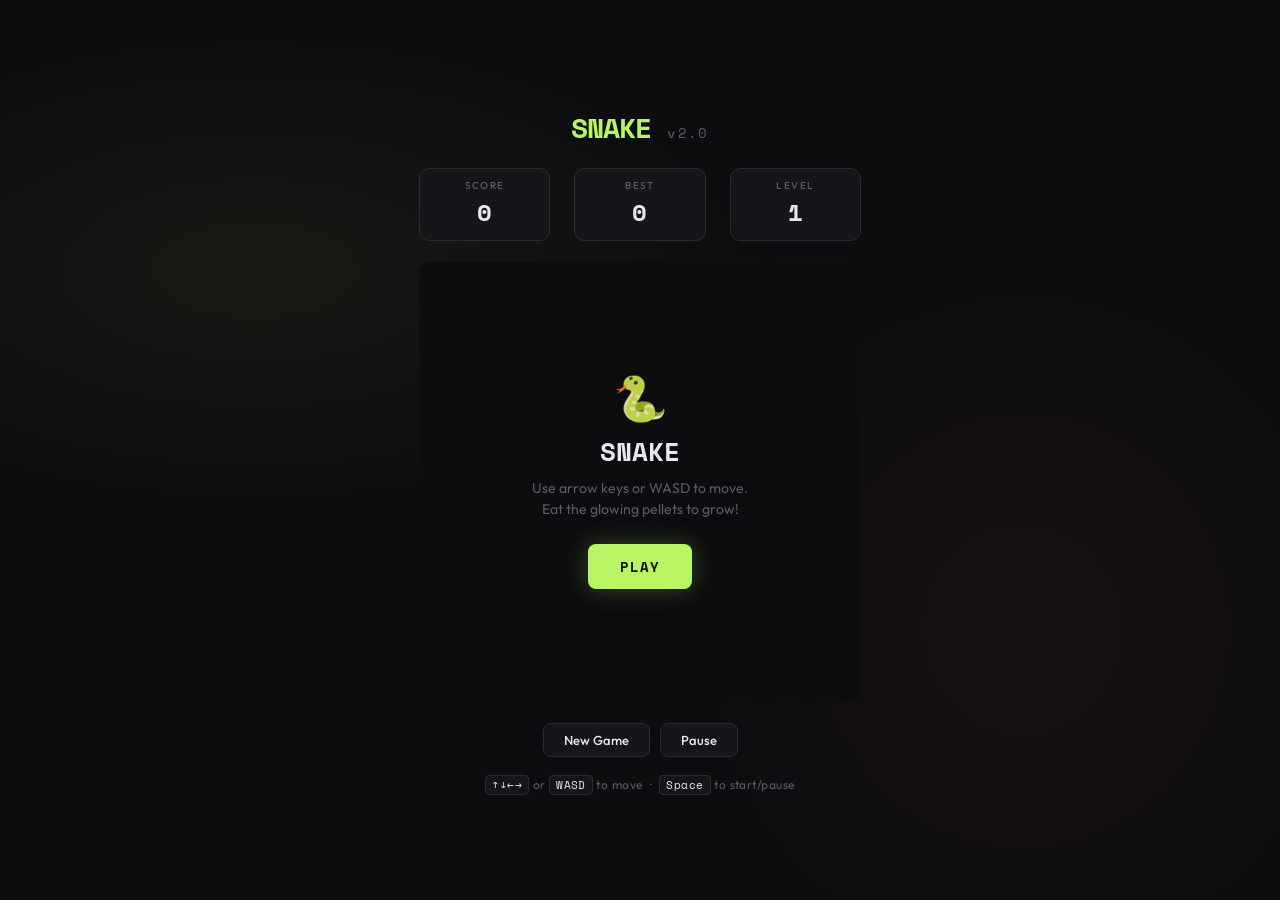
<file: aigame.html>
<!DOCTYPE html>
<html lang="en">

<head>
    <meta charset="UTF-8">
    <meta name="viewport" content="width=device-width, initial-scale=1.0">
    <title>Snake</title>
    <link
        href="https://fonts.googleapis.com/css2?family=Space+Mono:wght@400;700&family=Outfit:wght@300;500;700&display=swap"
        rel="stylesheet">
    <style>
        :root {
            --bg: #0d0d0f;
            --surface: #16161a;
            --border: #2a2a30;
            --accent: #b8f564;
            --accent2: #f5c842;
            --accent3: #f56464;
            --snake-head: #b8f564;
            --snake-body: #7ec83a;
            --text: #e8e8ec;
            --muted: #5a5a6a;
            --cell: 22px;
            --cols: 20;
            --rows: 20;
        }

        * {
            margin: 0;
            padding: 0;
            box-sizing: border-box;
        }

        body {
            background: var(--bg);
            color: var(--text);
            font-family: 'Outfit', sans-serif;
            display: flex;
            flex-direction: column;
            align-items: center;
            justify-content: center;
            min-height: 100vh;
            overflow: hidden;
        }

        body::before {
            content: '';
            position: fixed;
            inset: 0;
            background:
                radial-gradient(ellipse 60% 40% at 20% 30%, rgba(184, 245, 100, 0.06) 0%, transparent 70%),
                radial-gradient(ellipse 40% 60% at 80% 70%, rgba(245, 100, 100, 0.05) 0%, transparent 70%);
            pointer-events: none;
        }

        #app {
            display: flex;
            flex-direction: column;
            align-items: center;
            gap: 20px;
            position: relative;
            z-index: 1;
        }

        /* Header */
        #header {
            display: flex;
            align-items: baseline;
            gap: 12px;
        }

        #title {
            font-family: 'Space Mono', monospace;
            font-size: 28px;
            font-weight: 700;
            color: var(--accent);
            letter-spacing: -1px;
        }

        #title span {
            color: var(--muted);
            font-size: 14px;
            font-weight: 400;
            letter-spacing: 0.1em;
        }

        /* HUD */
        #hud {
            display: flex;
            gap: 24px;
            width: 100%;
        }

        .stat {
            background: var(--surface);
            border: 1px solid var(--border);
            border-radius: 10px;
            padding: 10px 18px;
            flex: 1;
            text-align: center;
        }

        .stat-label {
            font-size: 10px;
            font-weight: 500;
            letter-spacing: 0.14em;
            color: var(--muted);
            text-transform: uppercase;
            margin-bottom: 2px;
        }

        .stat-value {
            font-family: 'Space Mono', monospace;
            font-size: 24px;
            font-weight: 700;
            color: var(--text);
            transition: color 0.2s;
        }

        .stat-value.pop {
            color: var(--accent);
            animation: popAnim 0.3s ease;
        }

        @keyframes popAnim {
            0% {
                transform: scale(1);
            }

            50% {
                transform: scale(1.25);
            }

            100% {
                transform: scale(1);
            }
        }

        /* Canvas area */
        #canvas-wrap {
            position: relative;
        }

        #gameCanvas {
            display: block;
            border-radius: 12px;
            border: 1px solid var(--border);
        }

        /* Overlay */
        #overlay {
            position: absolute;
            inset: 0;
            display: flex;
            flex-direction: column;
            align-items: center;
            justify-content: center;
            border-radius: 12px;
            background: rgba(13, 13, 15, 0.82);
            backdrop-filter: blur(4px);
            gap: 8px;
            transition: opacity 0.3s;
        }

        #overlay.hidden {
            opacity: 0;
            pointer-events: none;
        }

        #overlay-icon {
            font-size: 44px;
            margin-bottom: 4px;
            line-height: 1;
        }

        #overlay-title {
            font-family: 'Space Mono', monospace;
            font-size: 26px;
            font-weight: 700;
            color: var(--text);
        }

        #overlay-sub {
            font-size: 14px;
            color: var(--muted);
            max-width: 220px;
            text-align: center;
            line-height: 1.5;
        }

        #play-btn {
            margin-top: 16px;
            background: var(--accent);
            color: #0d0d0f;
            border: none;
            border-radius: 8px;
            padding: 12px 32px;
            font-family: 'Space Mono', monospace;
            font-size: 14px;
            font-weight: 700;
            letter-spacing: 0.06em;
            cursor: pointer;
            transition: transform 0.15s, box-shadow 0.15s;
            box-shadow: 0 0 24px rgba(184, 245, 100, 0.25);
        }

        #play-btn:hover {
            transform: translateY(-2px);
            box-shadow: 0 4px 32px rgba(184, 245, 100, 0.4);
        }

        #play-btn:active {
            transform: scale(0.97);
        }

        /* Controls */
        #controls {
            display: flex;
            gap: 10px;
        }

        .ctrl-btn {
            background: var(--surface);
            border: 1px solid var(--border);
            border-radius: 8px;
            color: var(--text);
            font-family: 'Outfit', sans-serif;
            font-size: 13px;
            font-weight: 500;
            padding: 8px 20px;
            cursor: pointer;
            transition: background 0.15s, border-color 0.15s;
        }

        .ctrl-btn:hover {
            background: var(--border);
            border-color: var(--accent);
            color: var(--accent);
        }

        /* Hint */
        #hint {
            font-size: 12px;
            color: var(--muted);
            letter-spacing: 0.04em;
        }

        #hint kbd {
            background: var(--surface);
            border: 1px solid var(--border);
            border-radius: 4px;
            padding: 1px 6px;
            font-family: 'Space Mono', monospace;
            font-size: 11px;
            color: var(--text);
        }

        /* D-pad for mobile */
        #dpad {
            display: none;
            grid-template-columns: repeat(3, 48px);
            grid-template-rows: repeat(3, 48px);
            gap: 6px;
        }

        .dpad-btn {
            background: var(--surface);
            border: 1px solid var(--border);
            border-radius: 8px;
            color: var(--text);
            font-size: 20px;
            cursor: pointer;
            display: flex;
            align-items: center;
            justify-content: center;
            transition: background 0.1s;
            user-select: none;
            -webkit-tap-highlight-color: transparent;
        }

        .dpad-btn:active {
            background: var(--border);
        }

        .dpad-btn.empty {
            background: transparent;
            border-color: transparent;
            pointer-events: none;
        }

        @media (pointer: coarse) {
            #dpad {
                display: grid;
            }

            #hint {
                display: none;
            }
        }

        /* Level badge */
        #level-badge {
            position: absolute;
            top: 10px;
            right: 10px;
            background: rgba(22, 22, 26, 0.9);
            border: 1px solid var(--border);
            border-radius: 6px;
            padding: 4px 10px;
            font-size: 11px;
            font-family: 'Space Mono', monospace;
            color: var(--accent2);
            pointer-events: none;
            display: none;
        }

        #level-badge.visible {
            display: block;
        }
    </style>
</head>

<body>

    <div id="app">
        <div id="header">
            <div id="title">SNAKE <span>v2.0</span></div>
        </div>

        <div id="hud">
            <div class="stat">
                <div class="stat-label">Score</div>
                <div class="stat-value" id="score">0</div>
            </div>
            <div class="stat">
                <div class="stat-label">Best</div>
                <div class="stat-value" id="best">0</div>
            </div>
            <div class="stat">
                <div class="stat-label">Level</div>
                <div class="stat-value" id="level">1</div>
            </div>
        </div>

        <div id="canvas-wrap">
            <canvas id="gameCanvas"></canvas>
            <div id="level-badge"></div>
            <div id="overlay">
                <div id="overlay-icon">🐍</div>
                <div id="overlay-title">SNAKE</div>
                <div id="overlay-sub">Use arrow keys or WASD to move. Eat the glowing pellets to grow!</div>
                <button id="play-btn" onclick="startGame()">PLAY</button>
            </div>
        </div>

        <div id="controls">
            <button class="ctrl-btn" onclick="startGame()">New Game</button>
            <button class="ctrl-btn" onclick="togglePause()">Pause</button>
        </div>

        <div id="dpad">
            <div class="dpad-btn empty"></div>
            <div class="dpad-btn" ontouchstart="dpadPress('up')" onmousedown="dpadPress('up')">▲</div>
            <div class="dpad-btn empty"></div>
            <div class="dpad-btn" ontouchstart="dpadPress('left')" onmousedown="dpadPress('left')">◀</div>
            <div class="dpad-btn empty"></div>
            <div class="dpad-btn" ontouchstart="dpadPress('right')" onmousedown="dpadPress('right')">▶</div>
            <div class="dpad-btn empty"></div>
            <div class="dpad-btn" ontouchstart="dpadPress('down')" onmousedown="dpadPress('down')">▼</div>
            <div class="dpad-btn empty"></div>
        </div>

        <div id="hint"><kbd>↑↓←→</kbd> or <kbd>WASD</kbd> to move &nbsp;·&nbsp; <kbd>Space</kbd> to start/pause</div>
    </div>

    <script>
        const COLS = 20, ROWS = 20, CELL = 22;
        const canvas = document.getElementById('gameCanvas');
        const ctx = canvas.getContext('2d');
        canvas.width = COLS * CELL;
        canvas.height = ROWS * CELL;

        // State
        let snake, dir, nextDir, food, bonus, bonusTimer;
        let score = 0, best = 0, level = 1;
        let running = false, paused = false;
        let gameLoop, ticks = 0, speed = 150;
        let particles = [];

        // Colors
        const C = {
            bg: '#0d0d0f',
            grid1: '#0f0f12',
            grid2: '#111115',
            head: '#b8f564',
            body1: '#8cc43a',
            body2: '#6aad28',
            eye: '#0d0d0f',
            food: '#f56464',
            foodGlow: 'rgba(245,100,100,0.35)',
            bonus: '#f5c842',
            bonusGlow: 'rgba(245,200,66,0.4)',
            dead: '#f56464',
            particle: ['#b8f564', '#f5c842', '#f56464', '#64b8f5']
        };

        function rand(a, b) { return Math.floor(Math.random() * (b - a + 1)) + a; }

        function placeFood(exclude) {
            let pos;
            do {
                pos = { x: rand(0, COLS - 1), y: rand(0, ROWS - 1) };
            } while (
                snake.some(s => s.x === pos.x && s.y === pos.y) ||
                (exclude && pos.x === exclude.x && pos.y === exclude.y)
            );
            return pos;
        }

        function startGame() {
            if (gameLoop) clearInterval(gameLoop);
            snake = [{ x: 10, y: 10 }, { x: 9, y: 10 }, { x: 8, y: 10 }];
            dir = { x: 1, y: 0 };
            nextDir = { x: 1, y: 0 };
            food = placeFood();
            bonus = null; bonusTimer = 0;
            score = 0; level = 1; ticks = 0;
            speed = 150;
            particles = [];
            running = true; paused = false;
            updateHUD();
            hideOverlay();
            document.getElementById('level-badge').classList.remove('visible');
            gameLoop = setInterval(tick, speed);
        }

        function togglePause() {
            if (!running) return;
            paused = !paused;
            if (paused) showOverlay('⏸', 'PAUSED', 'Press Space or tap Pause to continue', false);
            else hideOverlay();
        }

        function tick() {
            if (!running || paused) return;
            ticks++;

            // Spawn bonus every 60 ticks
            if (!bonus && ticks % 60 === 0) {
                bonus = placeFood(food);
                bonusTimer = ticks;
            }
            if (bonus && ticks - bonusTimer > 40) {
                bonus = null;
            }

            dir = { ...nextDir };
            const head = { x: snake[0].x + dir.x, y: snake[0].y + dir.y };

            // Wall collision
            if (head.x < 0 || head.x >= COLS || head.y < 0 || head.y >= ROWS) { endGame(); return; }
            // Self collision
            if (snake.some(s => s.x === head.x && s.y === head.y)) { endGame(); return; }

            snake.unshift(head);
            let grew = false;

            if (head.x === food.x && head.y === food.y) {
                score += 10 * level;
                spawnParticles(food.x * CELL + CELL / 2, food.y * CELL + CELL / 2, C.food, 8);
                food = placeFood(bonus);
                grew = true;
                checkLevel();
                updateHUD();
            } else if (bonus && head.x === bonus.x && head.y === bonus.y) {
                score += 30 * level;
                spawnParticles(bonus.x * CELL + CELL / 2, bonus.y * CELL + CELL / 2, C.bonus, 12);
                bonus = null;
                grew = true;
                updateHUD();
            }

            if (!grew) snake.pop();
            updateParticles();
            draw();
        }

        function checkLevel() {
            const newLevel = Math.floor(score / 100) + 1;
            if (newLevel > level) {
                level = newLevel;
                setSpeed(Math.max(60, speed - 18));
                showLevelBadge('LEVEL ' + level);
            }
        }

        function setSpeed(s) {
            speed = s;
            if (gameLoop) { clearInterval(gameLoop); gameLoop = setInterval(tick, speed); }
        }

        function endGame() {
            running = false;
            clearInterval(gameLoop);
            if (score > best) {
                best = score;
                document.getElementById('best').textContent = best;
            }
            spawnParticles(snake[0].x * CELL + CELL / 2, snake[0].y * CELL + CELL / 2, C.dead, 20);
            drawDead();
            setTimeout(() => {
                showOverlay('💀', 'GAME OVER', 'Score: ' + score + (score > best - 1 && score > 0 ? ' · New Best!' : ''), true);
            }, 600);
        }

        function draw() {
            ctx.clearRect(0, 0, canvas.width, canvas.height);

            // Grid
            for (let x = 0; x < COLS; x++) {
                for (let y = 0; y < ROWS; y++) {
                    ctx.fillStyle = (x + y) % 2 === 0 ? C.grid1 : C.grid2;
                    ctx.fillRect(x * CELL, y * CELL, CELL, CELL);
                }
            }

            // Food
            drawFood(food, C.food, C.foodGlow);
            if (bonus) drawFood(bonus, C.bonus, C.bonusGlow);

            // Particles
            for (const p of particles) {
                ctx.globalAlpha = p.life / p.maxLife;
                ctx.fillStyle = p.color;
                ctx.beginPath();
                ctx.arc(p.x, p.y, p.r, 0, Math.PI * 2);
                ctx.fill();
            }
            ctx.globalAlpha = 1;

            // Snake
            for (let i = snake.length - 1; i >= 0; i--) {
                const s = snake[i];
                const pct = i / Math.max(snake.length - 1, 1);
                if (i === 0) {
                    ctx.fillStyle = C.head;
                } else {
                    const r = Math.round(140 - pct * 50);
                    const g = Math.round(196 - pct * 40);
                    const b = Math.round(58 - pct * 30);
                    ctx.fillStyle = `rgb(${r},${g},${b})`;
                }
                const padding = i === 0 ? 1 : 2;
                const radius = i === 0 ? 7 : 5;
                roundRect(ctx, s.x * CELL + padding, s.y * CELL + padding, CELL - padding * 2, CELL - padding * 2, radius);
                ctx.fill();
            }

            // Eyes
            if (snake.length > 0) {
                const h = snake[0];
                const cx = h.x * CELL + CELL / 2;
                const cy = h.y * CELL + CELL / 2;
                const eyeDist = 4;
                const eyeForward = 3;
                let ex1, ey1, ex2, ey2;
                if (dir.x === 1) { ex1 = cx + eyeForward; ey1 = cy - eyeDist; ex2 = cx + eyeForward; ey2 = cy + eyeDist; }
                else if (dir.x === -1) { ex1 = cx - eyeForward; ey1 = cy - eyeDist; ex2 = cx - eyeForward; ey2 = cy + eyeDist; }
                else if (dir.y === 1) { ex1 = cx - eyeDist; ey1 = cy + eyeForward; ex2 = cx + eyeDist; ey2 = cy + eyeForward; }
                else { ex1 = cx - eyeDist; ey1 = cy - eyeForward; ex2 = cx + eyeDist; ey2 = cy - eyeForward; }
                ctx.fillStyle = C.eye;
                ctx.beginPath(); ctx.arc(ex1, ey1, 2.5, 0, Math.PI * 2); ctx.fill();
                ctx.beginPath(); ctx.arc(ex2, ey2, 2.5, 0, Math.PI * 2); ctx.fill();
                ctx.fillStyle = '#fff';
                ctx.beginPath(); ctx.arc(ex1 + 0.5, ey1 - 0.5, 1, 0, Math.PI * 2); ctx.fill();
                ctx.beginPath(); ctx.arc(ex2 + 0.5, ey2 - 0.5, 1, 0, Math.PI * 2); ctx.fill();
            }
        }

        function drawFood(f, color, glow) {
            const cx = f.x * CELL + CELL / 2;
            const cy = f.y * CELL + CELL / 2;
            const pulse = 1 + 0.12 * Math.sin(ticks * 0.15);
            const r = (CELL / 2 - 3) * pulse;

            ctx.shadowColor = glow;
            ctx.shadowBlur = 14;
            ctx.fillStyle = color;
            ctx.beginPath();
            ctx.arc(cx, cy, r, 0, Math.PI * 2);
            ctx.fill();
            ctx.shadowBlur = 0;

            ctx.fillStyle = 'rgba(255,255,255,0.35)';
            ctx.beginPath();
            ctx.arc(cx - r * 0.25, cy - r * 0.3, r * 0.3, 0, Math.PI * 2);
            ctx.fill();
        }

        function drawDead() {
            ctx.fillStyle = 'rgba(245,100,100,0.15)';
            ctx.fillRect(0, 0, canvas.width, canvas.height);
            for (const s of snake) {
                ctx.fillStyle = C.dead;
                roundRect(ctx, s.x * CELL + 2, s.y * CELL + 2, CELL - 4, CELL - 4, 5);
                ctx.fill();
            }
        }

        function spawnParticles(x, y, color, count) {
            for (let i = 0; i < count; i++) {
                const angle = (Math.PI * 2 * i) / count + rand(-20, 20) * 0.01;
                const speed = rand(1, 4) * 0.8;
                particles.push({
                    x, y,
                    vx: Math.cos(angle) * speed,
                    vy: Math.sin(angle) * speed,
                    r: rand(2, 5),
                    life: 30, maxLife: 30,
                    color
                });
            }
        }

        function updateParticles() {
            particles = particles.filter(p => {
                p.x += p.vx; p.y += p.vy;
                p.vy += 0.12;
                p.life--;
                return p.life > 0;
            });
        }

        function roundRect(ctx, x, y, w, h, r) {
            ctx.beginPath();
            ctx.moveTo(x + r, y);
            ctx.lineTo(x + w - r, y);
            ctx.quadraticCurveTo(x + w, y, x + w, y + r);
            ctx.lineTo(x + w, y + h - r);
            ctx.quadraticCurveTo(x + w, y + h, x + w - r, y + h);
            ctx.lineTo(x + r, y + h);
            ctx.quadraticCurveTo(x, y + h, x, y + h - r);
            ctx.lineTo(x, y + r);
            ctx.quadraticCurveTo(x, y, x + r, y);
            ctx.closePath();
        }

        function updateHUD() {
            const sc = document.getElementById('score');
            const lv = document.getElementById('level');
            sc.textContent = score;
            lv.textContent = level;
            sc.classList.remove('pop');
            void sc.offsetWidth;
            sc.classList.add('pop');
            if (score > best) {
                best = score;
                document.getElementById('best').textContent = best;
            }
        }

        function showOverlay(icon, title, sub, showBtn) {
            document.getElementById('overlay-icon').textContent = icon;
            document.getElementById('overlay-title').textContent = title;
            document.getElementById('overlay-sub').textContent = sub;
            document.getElementById('play-btn').textContent = showBtn ? 'PLAY AGAIN' : 'CONTINUE';
            document.getElementById('play-btn').style.display = showBtn || !running ? 'block' : 'none';
            document.getElementById('overlay').classList.remove('hidden');
        }

        function hideOverlay() {
            document.getElementById('overlay').classList.add('hidden');
        }

        function showLevelBadge(text) {
            const b = document.getElementById('level-badge');
            b.textContent = text;
            b.classList.add('visible');
            setTimeout(() => b.classList.remove('visible'), 1800);
        }

        function dpadPress(dir) {
            const map = { up: { x: 0, y: -1 }, down: { x: 0, y: 1 }, left: { x: -1, y: 0 }, right: { x: 1, y: 0 } };
            applyDir(map[dir]);
            if (!running) startGame();
        }

        function applyDir(d) {
            if (!running) return;
            if (d.x === -dir.x && d.y === -dir.y) return; // no reversing
            nextDir = d;
        }

        document.addEventListener('keydown', e => {
            const map = {
                ArrowUp: { x: 0, y: -1 }, ArrowDown: { x: 0, y: 1 }, ArrowLeft: { x: -1, y: 0 }, ArrowRight: { x: 1, y: 0 },
                w: { x: 0, y: -1 }, s: { x: 0, y: 1 }, a: { x: -1, y: 0 }, d: { x: 1, y: 0 }
            };
            if (e.code === 'Space') {
                e.preventDefault();
                if (!running) startGame();
                else togglePause();
                return;
            }
            if (map[e.key]) {
                e.preventDefault();
                applyDir(map[e.key]);
                if (!running) startGame();
            }
        });

        // Draw initial idle grid
        (function initDraw() {
            ctx.fillStyle = C.bg;
            ctx.fillRect(0, 0, canvas.width, canvas.height);
            for (let x = 0; x < COLS; x++) {
                for (let y = 0; y < ROWS; y++) {
                    ctx.fillStyle = (x + y) % 2 === 0 ? C.grid1 : C.grid2;
                    ctx.fillRect(x * CELL, y * CELL, CELL, CELL);
                }
            }
        })();
    </script>
</body>

</html>
</file>
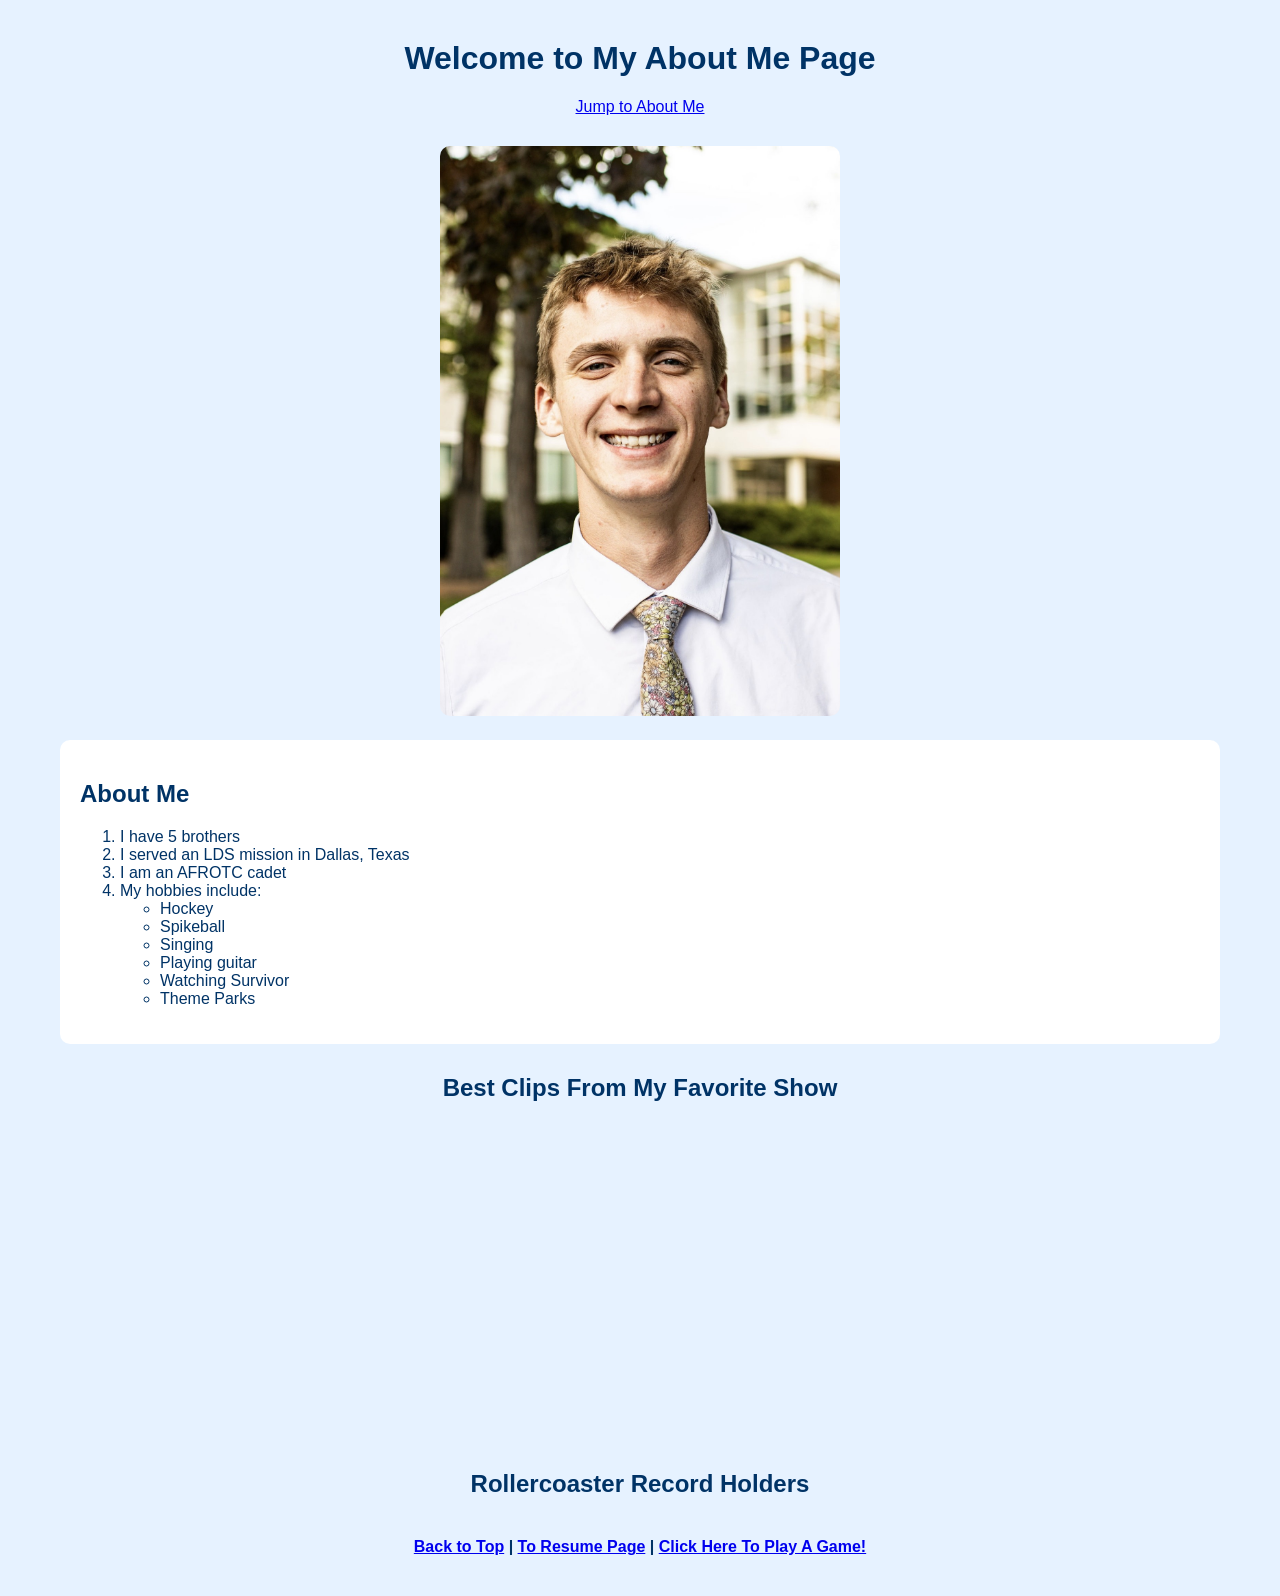
<file: fromscratch.html>
<!DOCTYPE html>
<html lang="en">

<head>
    <meta charset="UTF-8">
    <title>About Jake</title>
    <link rel="stylesheet" href="css/mystyles.css">
</head>

<body>

    <div class="header" id="top">
        <h1>Welcome to My About Me Page</h1>
        <a href="#about">Jump to About Me</a>
    </div>

    <div class="image-section">
        <img src="assets/img/JakeHeadshot.jpg" alt="Picture of me">
    </div>

    <div class="about-section" id="about">
        <h2>About Me</h2>

        <ol>
            <li>I have 5 brothers</li>
            <li>I served an LDS mission in Dallas, Texas</li>
            <li>I am an AFROTC cadet</li>
            <li>My hobbies include:
                <ul>
                    <li>Hockey</li>
                    <li>Spikeball</li>
                    <li>Singing</li>
                    <li>Playing guitar</li>
                    <li>Watching Survivor</li>
                    <li>Theme Parks</li>
                </ul>
            </li>
        </ol>
    </div>

    <div class="video-section">
        <h2>Best Clips From My Favorite Show</h2>
        <iframe width="560" height="315" src="https://www.youtube.com/embed/ROha45b6w2Y?si=we3GVuTsO0jW2_hQ"
            title="YouTube video player" frameborder="0"
            allow="accelerometer; autoplay; clipboard-write; encrypted-media; gyroscope; picture-in-picture; web-share"
            referrerpolicy="strict-origin-when-cross-origin" allowfullscreen></iframe>
    </div>

    <div class="tableau-section">
        <h2>Rollercoaster Record Holders</h2>

        <div class='tableauPlaceholder' id='viz1776398203807' style='position: relative'>
            <noscript>
                <a href='#'>
                    <img alt='Roller Coaster Record Holders'
                        src='https://public.tableau.com/static/images/Ro/RollerCoasterRecordHolders_17762314835510/RollerCoasterRecordHolders/1_rss.png'
                        style='border: none' />
                </a>
            </noscript>
            <object class='tableauViz' style='display:none;'>
                <param name='host_url' value='https%3A%2F%2Fpublic.tableau.com%2F' />
                <param name='embed_code_version' value='3' />
                <param name='site_root' value='' />
                <param name='name' value='RollerCoasterRecordHolders_17762314835510/RollerCoasterRecordHolders' />
                <param name='tabs' value='no' />
                <param name='toolbar' value='yes' />
                <param name='static_image'
                    value='https://public.tableau.com/static/images/Ro/RollerCoasterRecordHolders_17762314835510/RollerCoasterRecordHolders/1.png' />
                <param name='animate_transition' value='yes' />
                <param name='display_static_image' value='yes' />
                <param name='display_spinner' value='yes' />
                <param name='display_overlay' value='yes' />
                <param name='display_count' value='yes' />
                <param name='language' value='en-US' />
            </object>
        </div>

        <script type='text/javascript'>
            var divElement = document.getElementById('viz1776398203807');
            var vizElement = divElement.getElementsByTagName('object')[0];
            vizElement.style.width = '1300px';
            vizElement.style.height = '857px';
            var scriptElement = document.createElement('script');
            scriptElement.src = 'https://public.tableau.com/javascripts/api/viz_v1.js';
            vizElement.parentNode.insertBefore(scriptElement, vizElement);
        </script>
    </div>

    <div class="footer">
        <a href="#top">Back to Top</a> |
        <a href="index.html">To Resume Page</a> |
        <a href="aigame.html">Click Here To Play A Game!</a>
    </div> 

</body>

</html>
</file>
<file: css/mystyles.css>
/* Custom background */
body {
    background-color: #e6f2ff;
    font-family: Arial, Helvetica, sans-serif;
    color: #003366;
    margin: 40px;
}

/* Header styling */
.header {
    text-align: center;
    margin-bottom: 30px;
}

/* Image section */
.image-section {
    text-align: center;
    margin: 20px;
}

.image-section img {
    max-width: 400px;
    border-radius: 10px;
}

/* About section */
.about-section {
    background-color: white;
    padding: 20px;
    border-radius: 10px;
    margin: 20px;
}

/* Video section */
.video-section {
    text-align: center;
    margin: 30px;
}

/* Tableau section */
.tableau-section {
    text-align: center;
    margin: 30px;
}

/* Footer */
.footer {
    text-align: center;
    margin-top: 40px;
    font-weight: bold;
}
</file>
